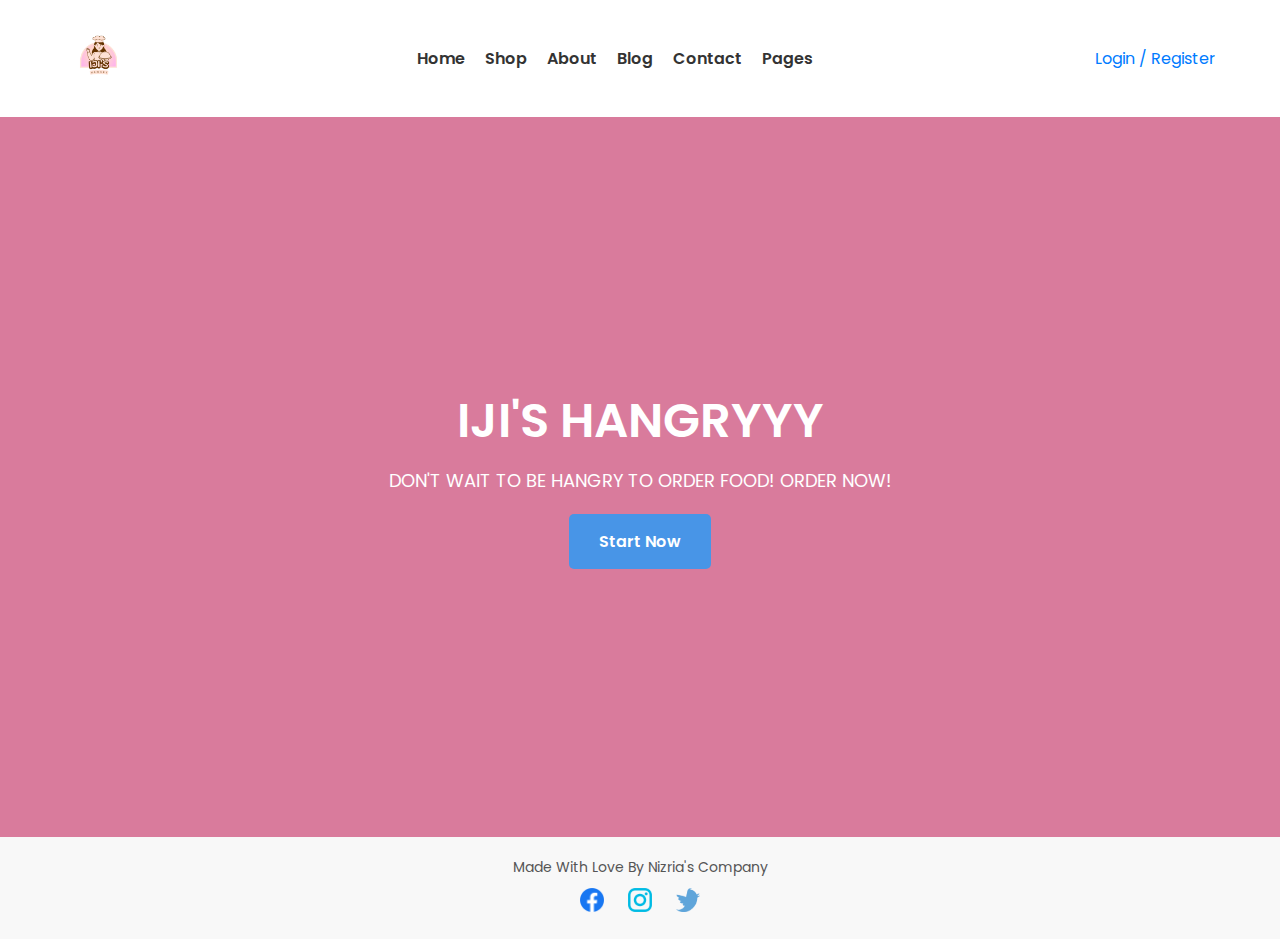
<file: index.html>
<!DOCTYPE html>
<html lang="en">
<head>
    <meta charset="UTF-8">
    <meta name="viewport" content="width=device-width, initial-scale=1.0">
    <title>IJI'S HANGRYYY</title>
    <link rel="stylesheet" href="style.css">
    <link rel="preconnect" href="https://fonts.googleapis.com">
    <link rel="preconnect" href="https://fonts.gstatic.com" crossorigin>
    <link href="https://fonts.googleapis.com/css2?family=Poppins:wght@400;600&display=swap" rel="stylesheet">
</head>
<body>

    <header>
        <div class="container">
            <nav>
                <div class="logo">
                    <img src="images/logo.png" alt="Logo">
                </div>
                <ul class="nav-links">
                    <li><a href="#">Home</a></li>
                    <li><a href="#">Shop</a></li>
                    <li><a href="#">About</a></li>
                    <li><a href="#">Blog</a></li>
                    <li><a href="#">Contact</a></li>
                    <li><a href="#">Pages</a></li>
                </ul>
                <div class="auth">
                    <a href="#">Login / Register</a>
                </div>
            </nav>
        </div>
    </header>

    <main>
        <div class="hero">
            <h1>IJI'S HANGRYYY</h1>
            <p>DON'T WAIT TO BE HANGRY TO ORDER FOOD! ORDER NOW!</p>
            <a href="#" class="cta-button">Start Now</a>
        </div>
    </main>

    <footer>
        <div class="container">
            <p>Made With Love By Nizria's Company</p>
            <div class="social-links">
                <a href="#"> <img src="./images/facebook-icon.png" alt="Facebook"> </a>
                <a href="#"> <img src="./images/instagram-icon.png" alt="Instagram"> </a>
                <a href="#"> <img src="./images/twitter-icon.png" alt="Twitter"> </a>
            </div>
        </div>
    </footer>

</body>
</html>
</file>
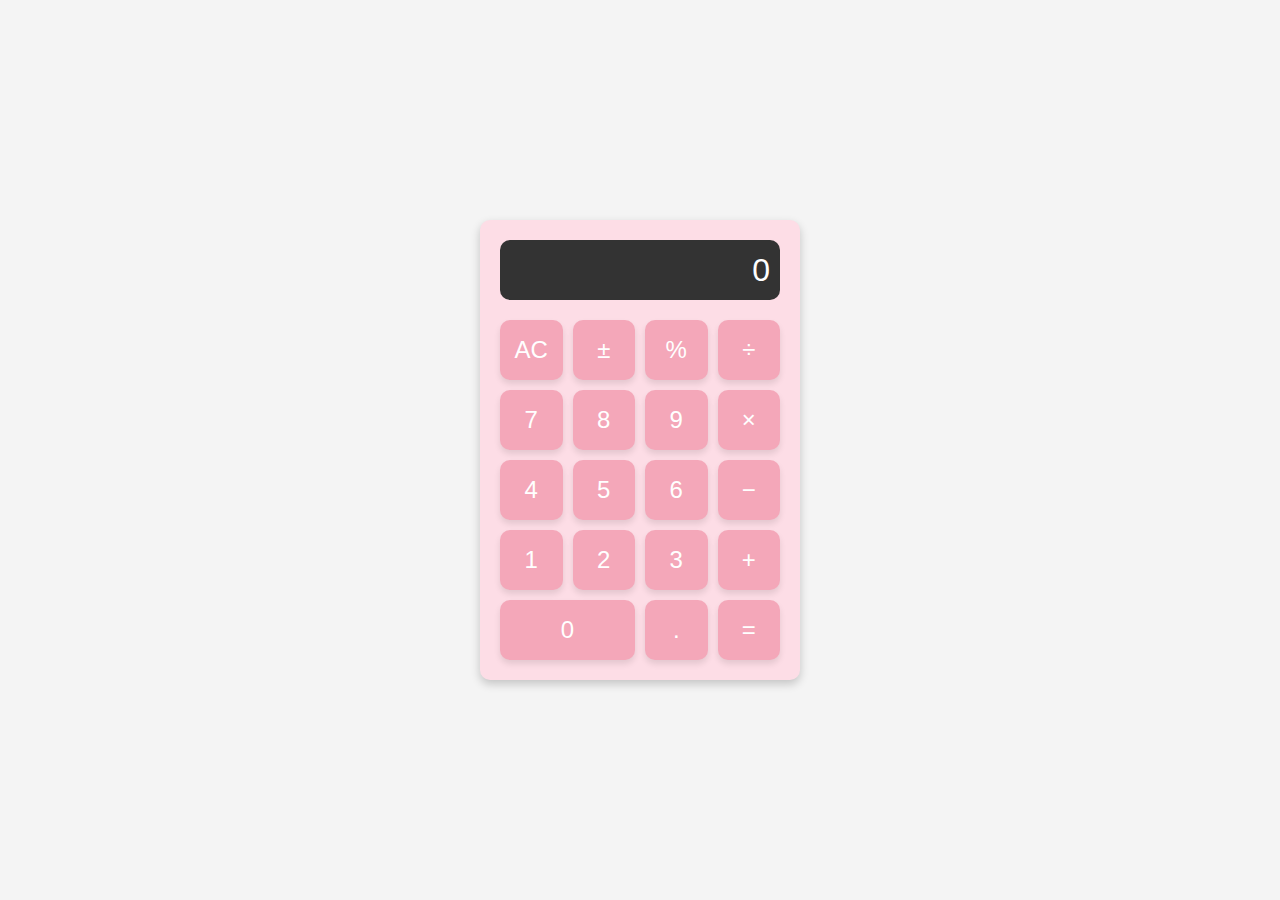
<file: Demo/Tugas1/index.html>
<!DOCTYPE html>
<html lang="en">
<head>
    <meta charset="UTF-8">
    <meta name="viewport" content="width=device-width, initial-scale=1.0">
    <title>Pink Calculator</title>
    <link rel="stylesheet" href="style.css">
</head>
<body>
    <div class="calculator">
        <input type="text" id="display" disabled value="0">
        <div class="buttons">
            <button onclick="clearDisplay()">AC</button>
            <button onclick="appendToDisplay('+/-')">±</button>
            <button onclick="appendToDisplay('%')">%</button>
            <button onclick="appendToDisplay('/')">÷</button>

            <button onclick="appendToDisplay('7')">7</button>
            <button onclick="appendToDisplay('8')">8</button>
            <button onclick="appendToDisplay('9')">9</button>
            <button onclick="appendToDisplay('*')">×</button>

            <button onclick="appendToDisplay('4')">4</button>
            <button onclick="appendToDisplay('5')">5</button>
            <button onclick="appendToDisplay('6')">6</button>
            <button onclick="appendToDisplay('-')">−</button>

            <button onclick="appendToDisplay('1')">1</button>
            <button onclick="appendToDisplay('2')">2</button>
            <button onclick="appendToDisplay('3')">3</button>
            <button onclick="appendToDisplay('+')">+</button>

            <button onclick="appendToDisplay('0')" class="zero">0</button>
            <button onclick="appendToDisplay('.')">.</button>
            <button onclick="calculate()">=</button>
        </div>
    </div>
    <script src="script.js"></script>
</body>
</html>
</file>
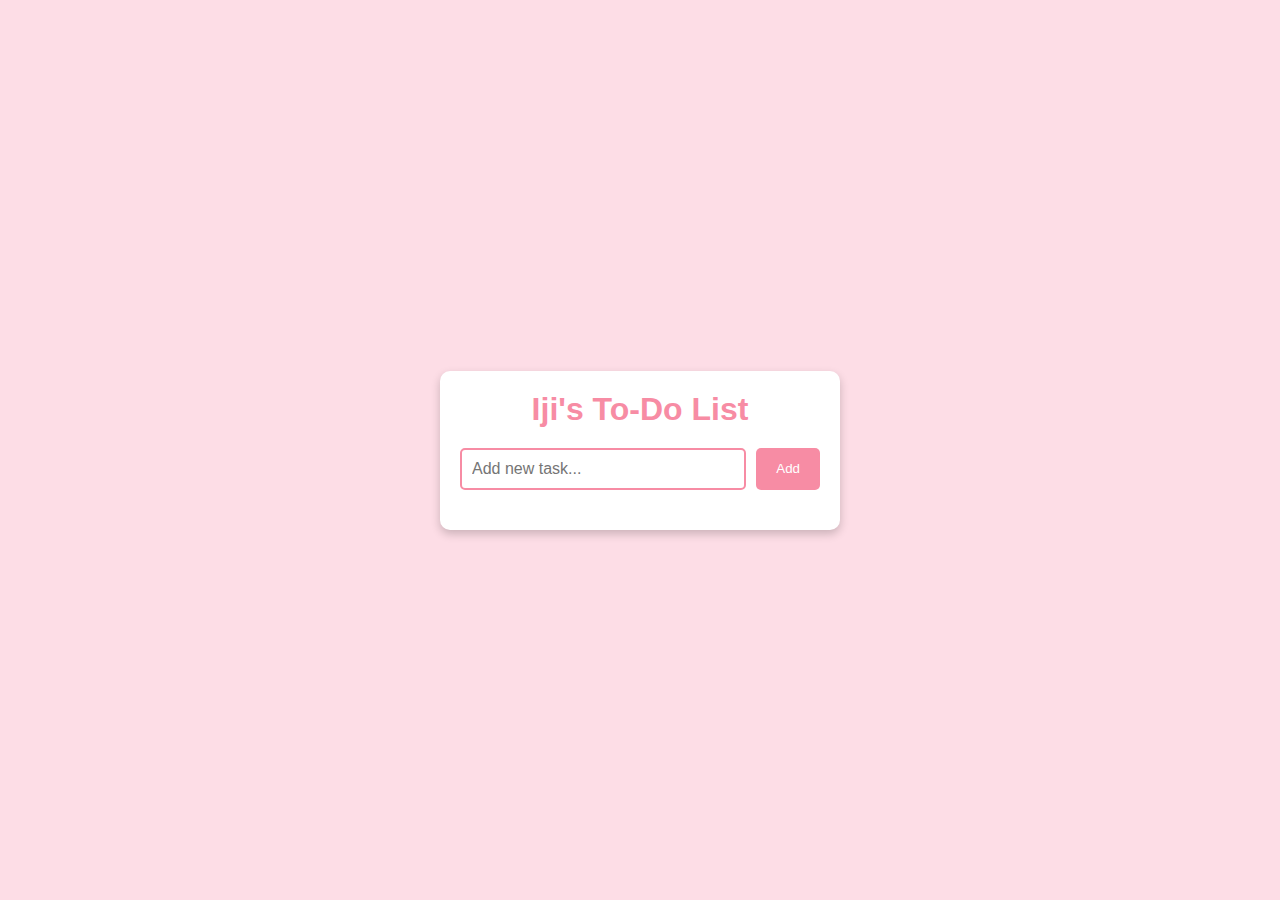
<file: Demo/Tugas2/index.html>
<!DOCTYPE html>
<html lang="en">
<head>
    <meta charset="UTF-8">
    <meta name="viewport" content="width=device-width, initial-scale=1.0">
    <title>To-Do List</title>
    <link rel="stylesheet" href="style.css">
</head>
<body>
    <div class="todo-container">
        <h1>Iji's To-Do List</h1>
        <div class="input-container">
            <input type="text" id="todo-input" placeholder="Add new task...">
            <button onclick="addTodo()">Add</button>
        </div>
        <ul id="todo-list"></ul>
    </div>

    <script src="script.js"></script>
</body>
</html>
</file>
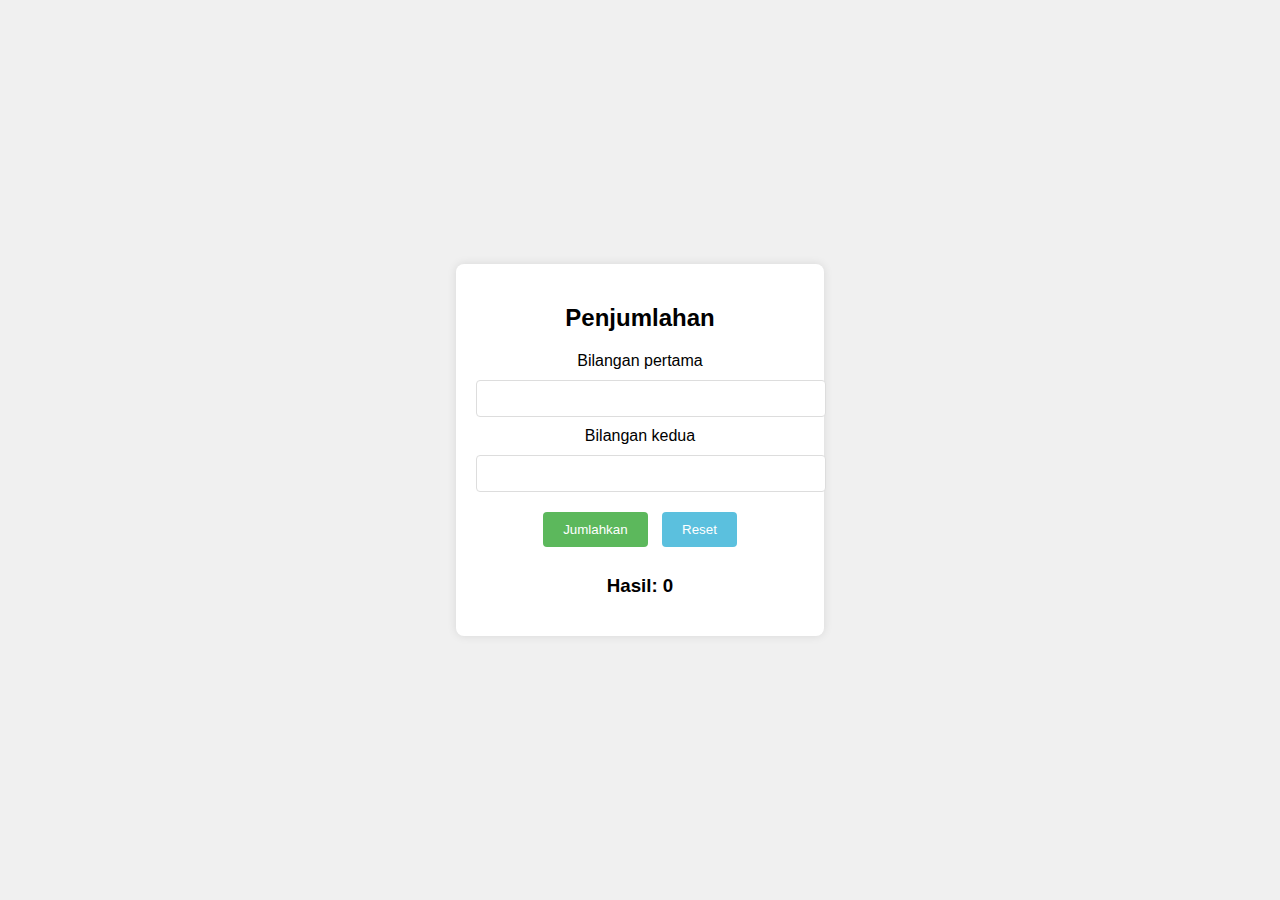
<file: Codelab/Codelab1/webcl2.1.html>
<!DOCTYPE html>
<html lang="en">
<head>
    <meta charset="UTF-8">
    <meta name="viewport" content="width=device-width, initial-scale=1.0">
    <title>Penjumlahan</title>
    <style>
        body {
            font-family: Arial, sans-serif;
            display: flex;
            justify-content: center;
            align-items: center;
            height: 100vh;
            margin: 0;
            background-color: #f0f0f0;
        }
        .calculator {
            background-color: white;
            padding: 20px;
            border-radius: 8px;
            box-shadow: 0 0 10px rgba(0,0,0,0.1);
            text-align: center;
        }
        input {
            width: 100%;
            padding: 10px;
            margin: 10px 0;
            border: 1px solid #ddd;
            border-radius: 4px;
        }
        button {
            padding: 10px 20px;
            margin: 10px 5px;
            border: none;
            border-radius: 4px;
            cursor: pointer;
            color: white;
        }
        #add {
            background-color: #5cb85c;
        }
        #reset {
            background-color: #5bc0de;
        }
    </style>
</head>
<body>
    <div class="calculator">
        <h2>Penjumlahan</h2>
        <div>
            <label for="num1">Bilangan pertama</label>
            <input type="number" id="num1">
        </div>
        <div>
            <label for="num2">Bilangan kedua</label>
            <input type="number" id="num2">
        </div>
        <button id="add">Jumlahkan</button>
        <button id="reset">Reset</button>
        <h3 id="result">Hasil: 0</h3>
    </div>

    <script>
        const num1 = document.getElementById('num1');
        const num2 = document.getElementById('num2');
        const addBtn = document.getElementById('add');
        const resetBtn = document.getElementById('reset');
        const result = document.getElementById('result');

        addBtn.addEventListener('click', () => {
            const sum = Number(num1.value) + Number(num2.value);
            result.textContent = Hasil: ${sum};
        });

        resetBtn.addEventListener('click', () => {
            num1.value = '';
            num2.value = '';
            result.textContent = 'Hasil: 0';
        });
    </script>
</body>
</html>
</file>
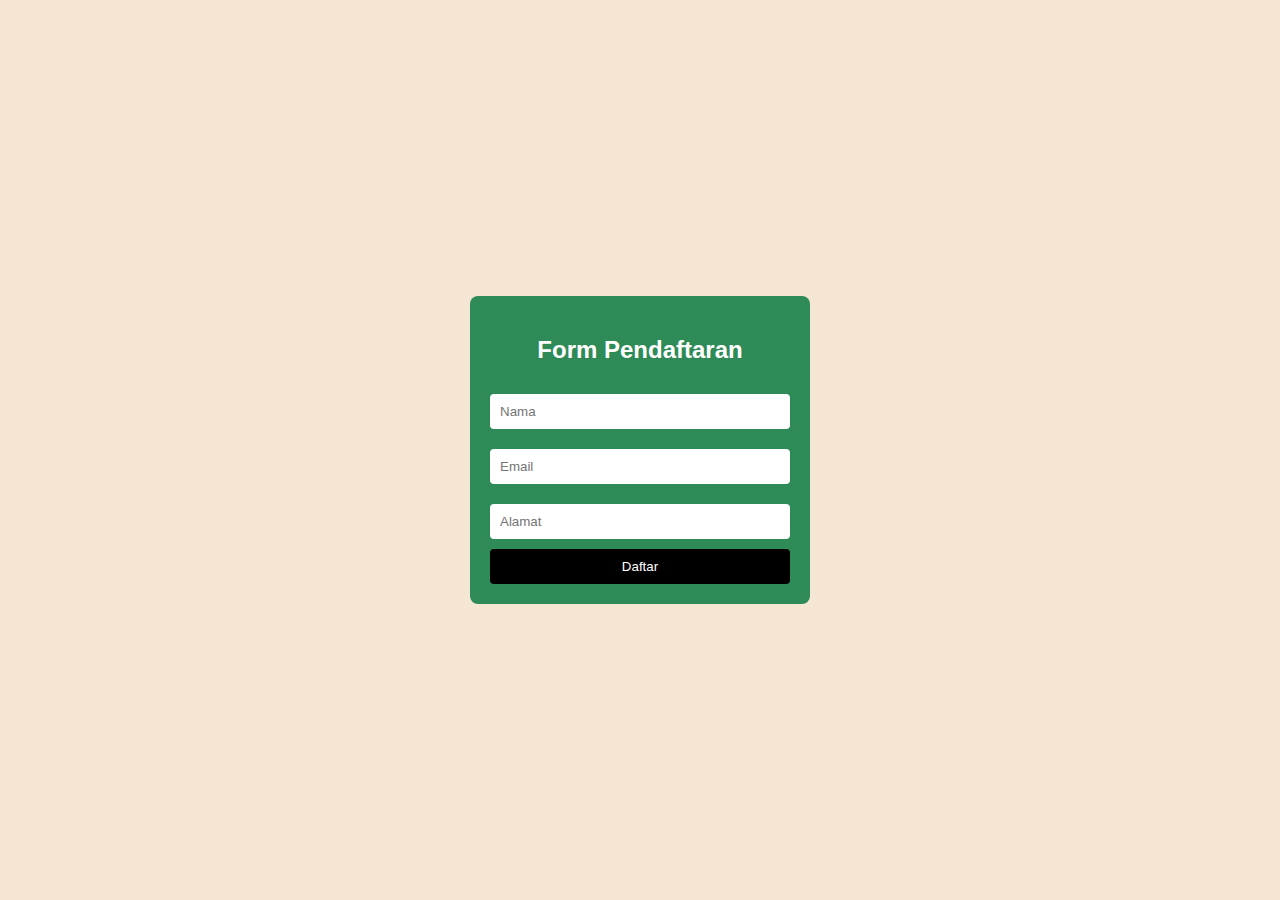
<file: Codelab/Codelab2/webcl2.2.html>
<!DOCTYPE html>
<html lang="en">
<head>
    <meta charset="UTF-8">
    <meta name="viewport" content="width=device-width, initial-scale=1.0">
    <title>Form Pendaftaran</title>
    <style>
        body {
            font-family: Arial, sans-serif;
            display: flex;
            justify-content: center;
            align-items: center;
            height: 100vh;
            margin: 0;
            background-color: #f5e6d3;
        }
        .form-container {
            background-color: #2e8b57;
            padding: 20px;
            border-radius: 8px;
            width: 300px;
        }
        h2 {
            color: white;
            text-align: center;
        }
        input {
            width: 100%;
            padding: 10px;
            margin: 10px 0;
            border: none;
            border-radius: 4px;
            box-sizing: border-box;
        }
        button {
            width: 100%;
            padding: 10px;
            background-color: #000;
            color: white;
            border: none;
            border-radius: 4px;
            cursor: pointer;
        }
        button:hover {
            background-color: #333;
        }
        .notification {
            position: fixed;
            top: 20px;
            left: 50%;
            transform: translateX(-50%);
            background-color: #4CAF50;
            color: white;
            padding: 15px;
            border-radius: 5px;
            display: none;
        }
    </style>
</head>
<body>
    <div class="form-container">
        <h2>Form Pendaftaran</h2>
        <form id="registrationForm">
            <input type="text" id="name" placeholder="Nama" required>
            <input type="email" id="email" placeholder="Email" required>
            <input type="text" id="address" placeholder="Alamat" required>
            <button type="submit">Daftar</button>
        </form>
    </div>

    <div id="notification" class="notification"></div>

    <script>
        function showNotification(message) {
            var notification = document.getElementById('notification');
            notification.textContent = message;
            notification.style.display = 'block';
            setTimeout(function() {
                notification.style.display = 'none';
            }, 3000);
        }

        document.getElementById('registrationForm').addEventListener('submit', function(event) {
            event.preventDefault();
            
            var name = document.getElementById('name').value.trim();
            var email = document.getElementById('email').value.trim();
            var address = document.getElementById('address').value.trim();
            
            if (name === '' || email === '' || address === '') {
                alert('Semua data harus diisi!');
            } else {
                showNotification('Data berhasil dibuat!');
                this.reset(); // Reset the form after successful submission
            }
        });
    </script>
</body>
</html>
</file>
<file: style.css>
* {
    margin: 0;
    padding: 0;
    box-sizing: border-box;
}

body {
    font-family: 'Poppins', sans-serif;
    color: #333;
}

.container {
    width: 90%;
    max-width: 1200px;
    margin: 0 auto;
}

header {
    background-color: #fff;
    padding: 20px 0;
    box-shadow: 0 2px 10px rgba(0, 0, 0, 0.1);
}

nav {
    display: flex;
    justify-content: space-between;
    align-items: center;
}

.logo img {
    width: 70px;
}

.nav-links {
    list-style: none;
    display: flex;
    gap: 20px;
}

.nav-links li a {
    text-decoration: none;
    color: #333;
    font-weight: 600;
}

.auth a {
    text-decoration: none;
    color: #007bff;
}

.hero {
    height: 80vh;
    background-color: #d97b9c;
    color: #fff;
    display: flex;
    flex-direction: column;
    justify-content: center;
    align-items: center;
    text-align: center;
}

.hero h1 {
    font-size: 48px;
    font-weight: 600;
}

.hero p {
    margin-top: 10px;
    font-size: 18px;
    font-weight: 400;
}

.cta-button {
    margin-top: 20px;
    padding: 15px 30px;
    background-color: #4895e7;
    color: #fff;
    text-decoration: none;
    font-weight: 600;
    border-radius: 5px;
    transition: background-color 0.3s ease;
}

.cta-button:hover {
    background-color: #0056b3;
}

footer {
    background-color: #f8f8f8;
    padding: 20px 0;
    text-align: center;
}

footer p {
    font-size: 14px;
    color: #555;
}

.social-links {
    margin-top: 10px;
}

.social-links a {
    margin: 0 10px;
    text-decoration: none;
}

.social-links a img {
    width: 24px;
    height: 24px;
}
</file>
<file: Demo/Tugas1/style.css>
* {
    margin: 0;
    padding: 0;
    box-sizing: border-box;
}

body {
    font-family: 'Arial', sans-serif;
    display: flex;
    justify-content: center;
    align-items: center;
    height: 100vh;
    background-color: #f4f4f4;
}

.calculator {
    width: 320px;
    border-radius: 10px;
    box-shadow: 0 4px 10px rgba(0, 0, 0, 0.2);
    background-color: #fddde6;
    padding: 20px;
}

#display {
    width: 100%;
    height: 60px;
    background: #333;
    color: white;
    text-align: right;
    font-size: 2em;
    padding: 10px;
    border: none;
    border-radius: 10px;
    margin-bottom: 20px;
    outline: none;
}

.buttons {
    display: grid;
    grid-template-columns: repeat(4, 1fr);
    grid-gap: 10px;
}

button {
    height: 60px;
    font-size: 1.5em;
    border: none;
    border-radius: 10px;
    cursor: pointer;
    background-color: #f4a7b9;
    color: white;
    box-shadow: 0 4px 6px rgba(0, 0, 0, 0.1);
    transition: background-color 0.3s ease;
}

button:hover {
    background-color: #f78ca4;
}

button.zero {
    grid-column: span 2;
}
</file>
<file: Demo/Tugas2/style.css>
* {
    margin: 0;
    padding: 0;
    box-sizing: border-box;
}

body {
    font-family: 'Arial', sans-serif;
    display: flex;
    justify-content: center;
    align-items: center;
    height: 100vh;
    background-color: #fddde6;
}

.todo-container {
    width: 400px;
    background-color: white;
    border-radius: 10px;
    box-shadow: 0 4px 10px rgba(0, 0, 0, 0.2);
    padding: 20px;
    text-align: center;
}

h1 {
    color: #f78ca4;
    margin-bottom: 20px;
}

.input-container {
    display: flex;
    justify-content: center;
    margin-bottom: 20px;
}

input {
    padding: 10px;
    font-size: 16px;
    border: 2px solid #f78ca4;
    border-radius: 5px;
    flex-grow: 1;
}

button {
    padding: 10px 20px;
    background-color: #f78ca4;
    color: white;
    border: none;
    border-radius: 5px;
    margin-left: 10px;
    cursor: pointer;
}

button:hover {
    background-color: #f4a7b9;
}

ul {
    list-style-type: none;
    padding: 0;
}

li {
    display: flex;
    justify-content: space-between;
    align-items: center;
    background-color: #fddde6;
    padding: 10px;
    border-radius: 5px;
    margin-bottom: 10px;
    font-size: 16px;
}

li input {
    border: none;
    background: none;
    font-size: 16px;
    flex-grow: 1;
    color: #333;
}

li button {
    background-color: #f78ca4;
    color: white;
    border: none;
    border-radius: 5px;
    padding: 5px 10px;
    cursor: pointer;
}

li button:hover {
    background-color: #f4a7b9;
}
</file>
